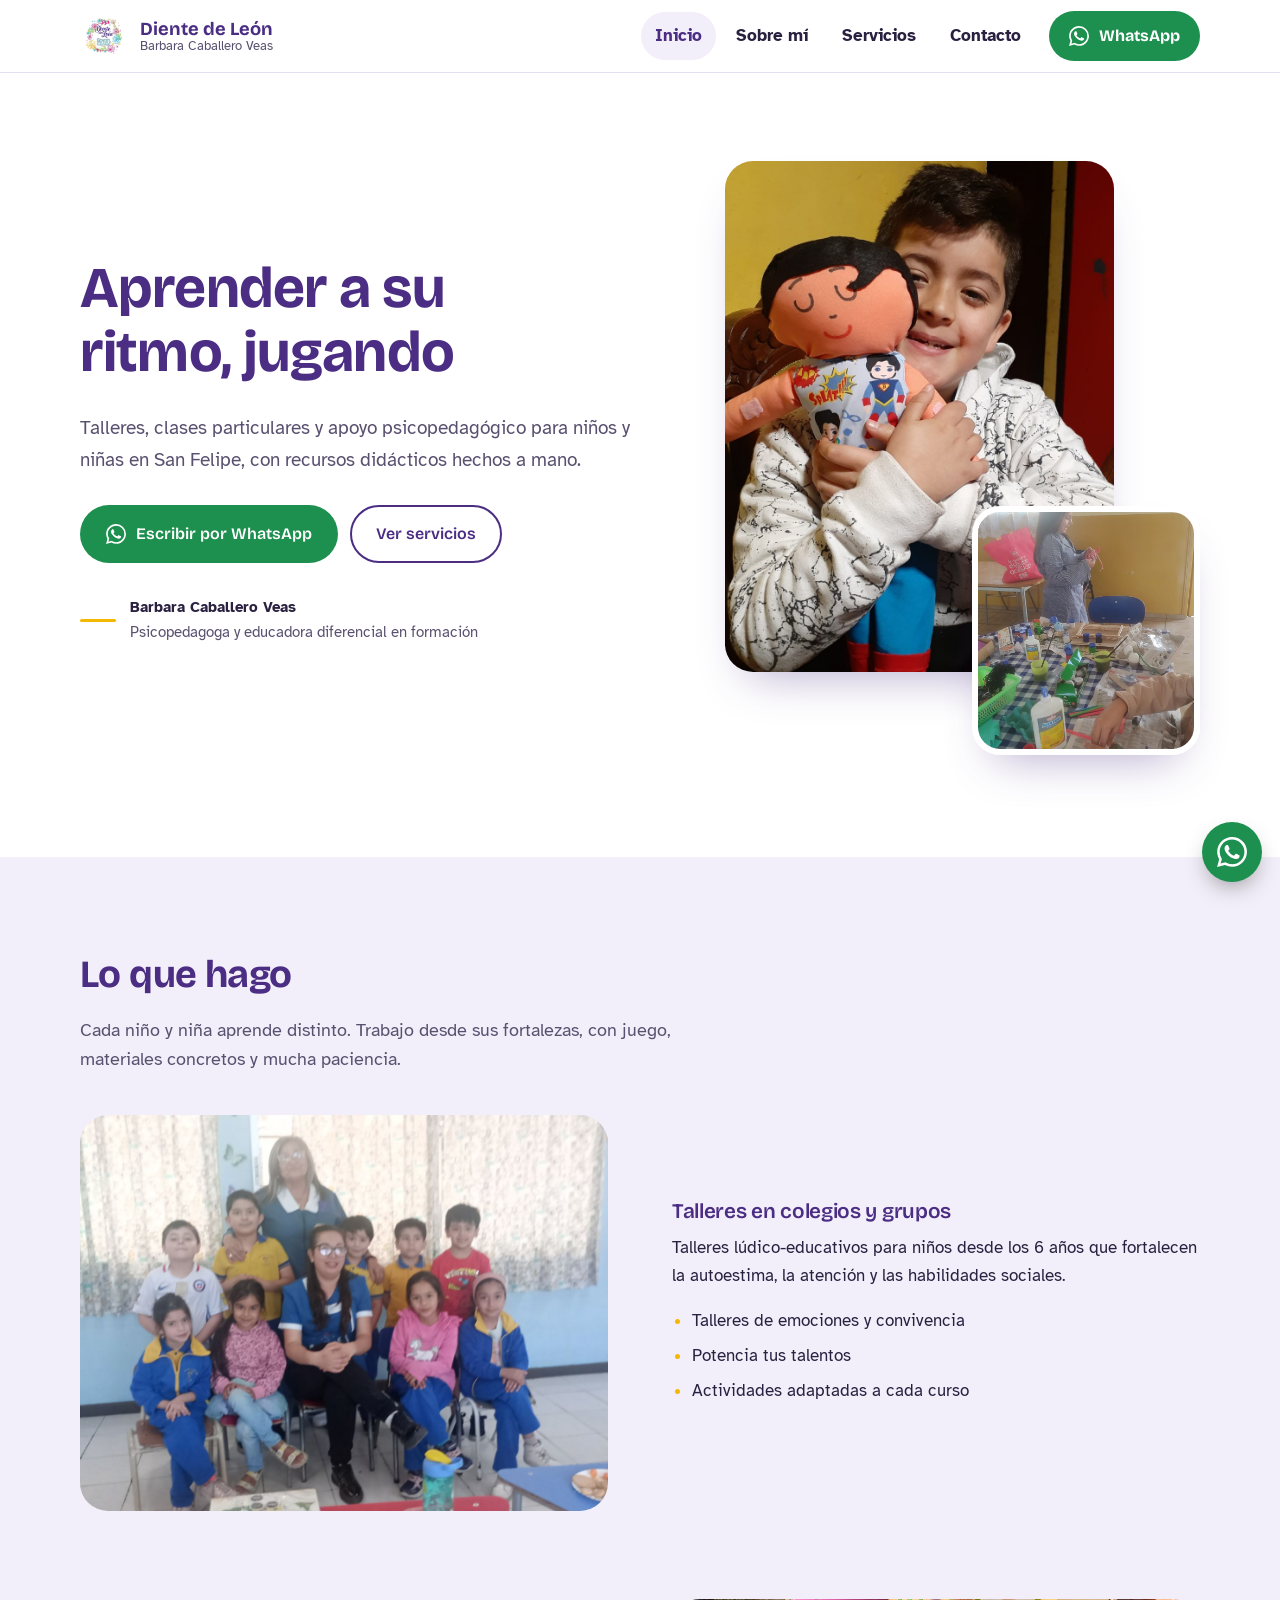
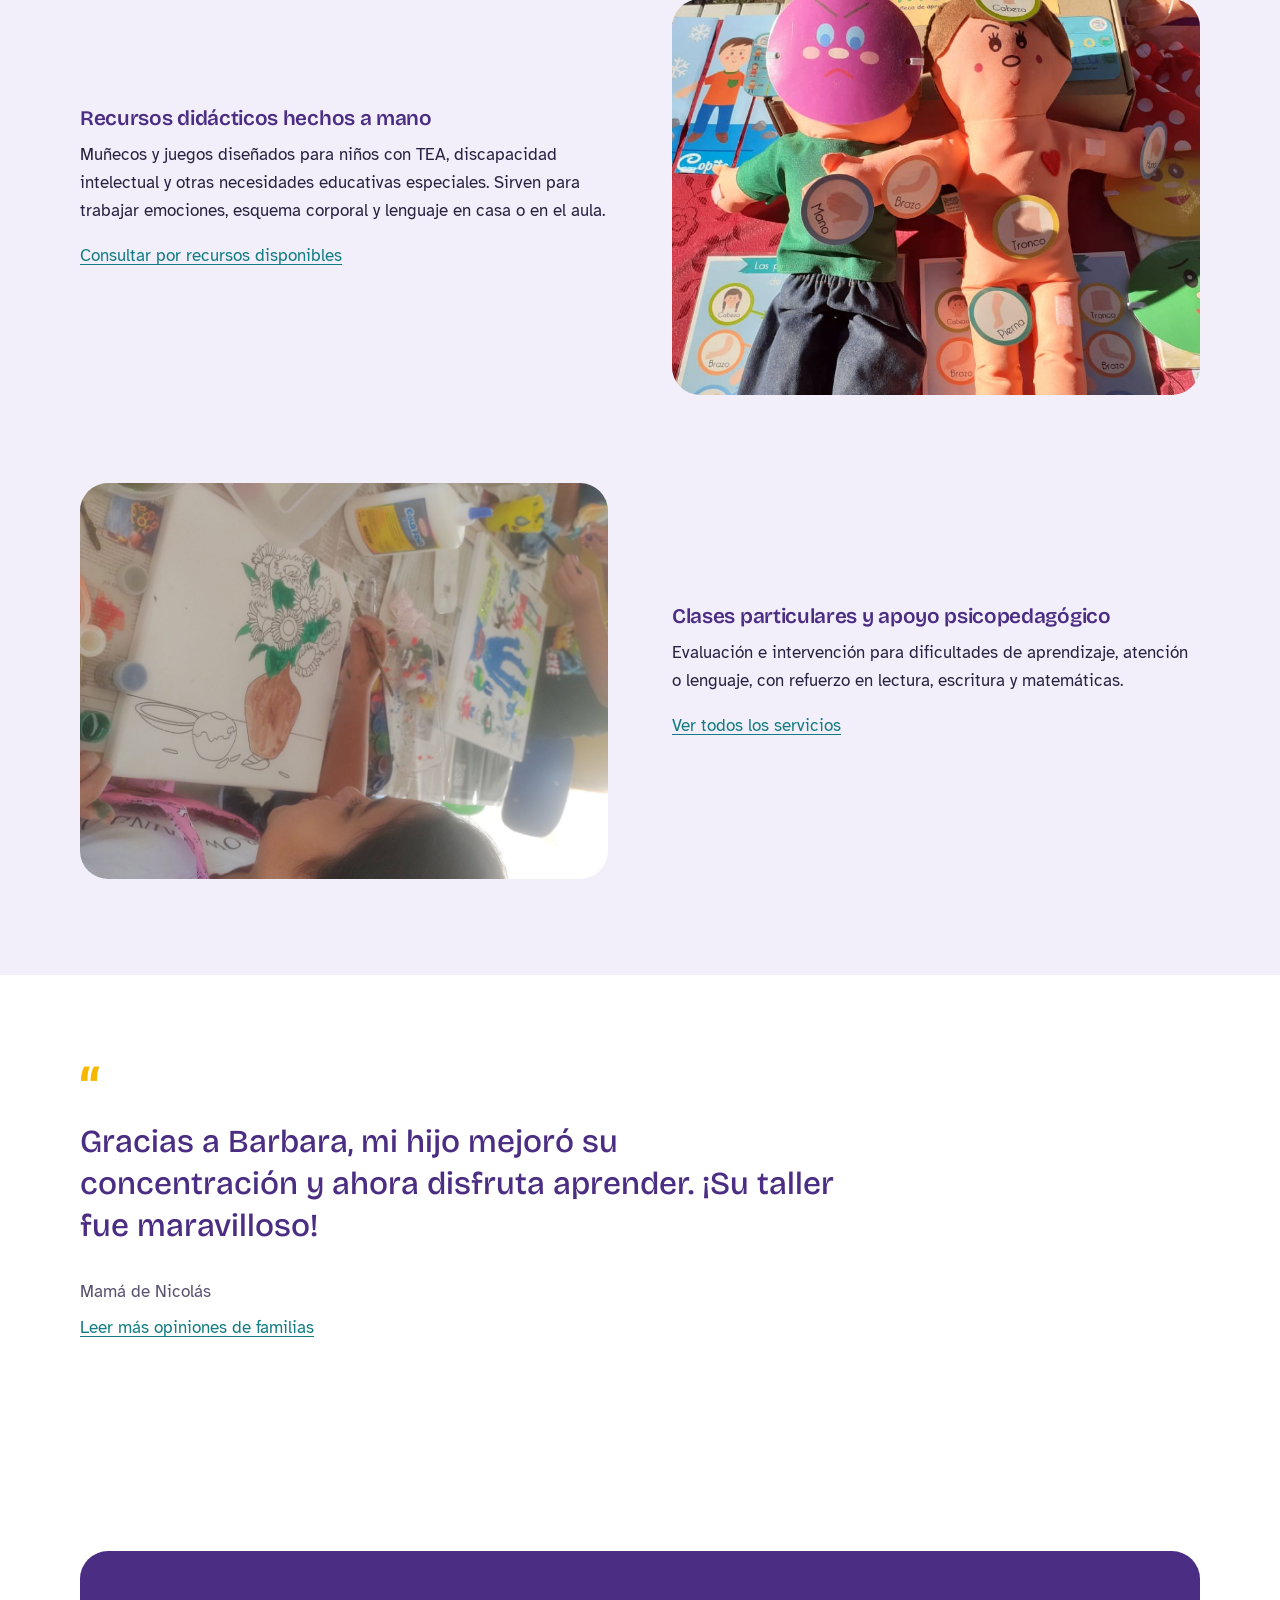
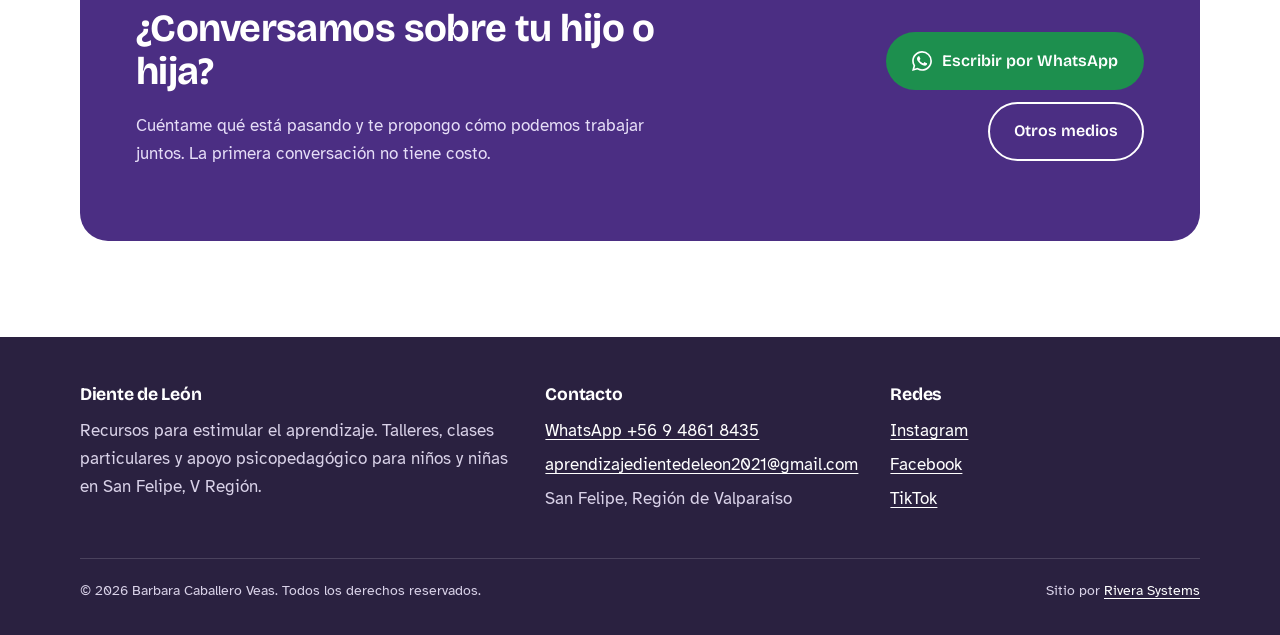
<file: index.html>
<!DOCTYPE html>
<html lang="es">

<head>
    <meta charset="UTF-8">
    <meta name="viewport" content="width=device-width, initial-scale=1.0">
    <title>Diente de León | Psicopedagogía y talleres en San Felipe</title>
    <meta name="description" content="Barbara Caballero Veas, psicopedagoga en San Felipe: talleres, clases particulares, apoyo psicopedagógico y recursos didácticos hechos a mano para niños y niñas.">
    <meta name="theme-color" content="#4b2e83">
    <meta property="og:type" content="website">
    <meta property="og:title" content="Diente de León | Psicopedagogía y talleres en San Felipe">
    <meta property="og:description" content="Barbara Caballero Veas, psicopedagoga en San Felipe: talleres, clases particulares, apoyo psicopedagógico y recursos didácticos hechos a mano para niños y niñas.">
    <meta property="og:image" content="assets/img/logo.jpeg">
    <meta property="og:locale" content="es_CL">
    <link rel="icon" type="image/jpeg" href="assets/img/logo.jpeg">
    <link rel="apple-touch-icon" href="assets/img/logo.jpeg">
    <link rel="preconnect" href="https://fonts.googleapis.com">
    <link rel="preconnect" href="https://fonts.gstatic.com" crossorigin>
    <link href="https://fonts.googleapis.com/css2?family=Atkinson+Hyperlegible:ital,wght@0,400;0,700;1,400&family=Bricolage+Grotesque:opsz,wght@12..96,500;12..96,600;12..96,700&display=swap" rel="stylesheet">
    <link rel="stylesheet" href="assets/css/site.css">
</head>

<body>
    <a class="saltar" href="#contenido">Saltar al contenido</a>

    <header class="encabezado">
        <div class="contenedor">
            <a class="marca" href="index.html">
                <img src="assets/img/logo.jpeg" alt="" width="48" height="48">
                <span>Diente de León<small>Barbara Caballero Veas</small></span>
            </a>
            <button class="boton-menu" type="button" aria-expanded="false" aria-controls="menu" aria-label="Abrir menú"><svg viewBox="0 0 24 24" fill="none" stroke="currentColor" stroke-width="2.2" stroke-linecap="round" aria-hidden="true"><path d="M3 6h18M3 12h18M3 18h18"/></svg></button>
            <nav class="menu" id="menu" aria-label="Principal">
                <ul>
                    <li><a href="index.html" aria-current="page">Inicio</a></li>
                    <li><a href="nosotros.html">Sobre mí</a></li>
                    <li><a href="servicios.html">Servicios</a></li>
                    <li><a href="contacto.html">Contacto</a></li>
                    <li><a class="boton boton-whatsapp" href="https://wa.me/56948618435?text=Hola%20Barbara%2C%20quisiera%20informaci%C3%B3n%20sobre%20tus%20talleres%20y%20servicios" target="_blank" rel="noopener"><svg viewBox="0 0 24 24" fill="currentColor" aria-hidden="true"><path d="M17.472 14.382c-.297-.149-1.758-.867-2.03-.967-.273-.099-.471-.148-.67.15-.197.297-.767.966-.94 1.164-.173.199-.347.223-.644.075-.297-.15-1.255-.463-2.39-1.475-.883-.788-1.48-1.761-1.653-2.059-.173-.297-.018-.458.13-.606.134-.133.298-.347.446-.52.149-.174.198-.298.298-.497.099-.198.05-.371-.025-.52-.075-.149-.669-1.612-.916-2.207-.242-.579-.487-.5-.669-.51-.173-.008-.371-.01-.57-.01-.198 0-.52.074-.792.372-.272.297-1.04 1.016-1.04 2.479 0 1.462 1.065 2.875 1.213 3.074.149.198 2.096 3.2 5.077 4.487.709.306 1.262.489 1.694.625.712.227 1.36.195 1.871.118.571-.085 1.758-.719 2.006-1.413.248-.694.248-1.289.173-1.413-.074-.124-.272-.198-.57-.347m-5.421 7.403h-.004a9.87 9.87 0 01-5.031-1.378l-.361-.214-3.741.982.998-3.648-.235-.374a9.86 9.86 0 01-1.51-5.26c.001-5.45 4.436-9.884 9.888-9.884 2.64 0 5.122 1.03 6.988 2.898a9.825 9.825 0 012.893 6.994c-.003 5.45-4.437 9.884-9.885 9.884m8.413-18.297A11.815 11.815 0 0012.05 0C5.495 0 .16 5.335.157 11.892c0 2.096.547 4.142 1.588 5.945L.057 24l6.305-1.654a11.882 11.882 0 005.683 1.448h.005c6.554 0 11.89-5.335 11.893-11.893a11.821 11.821 0 00-3.48-8.413z"/></svg>WhatsApp</a></li>
                </ul>
            </nav>
        </div>
    </header>

    <main id="contenido">

        <section class="portada">
            <div class="semillas" aria-hidden="true"><svg class="semilla" viewBox="0 0 34 46"><g fill="none" stroke="currentColor" stroke-width="1.3" stroke-linecap="round"><path d="M17 43V14"/><path d="M17 14 3 5M17 14 8 2M17 14 13 0M17 14l4-14M17 14l9-12M17 14l14-9M17 14 1 11M17 14l16-3"/></g><ellipse cx="17" cy="43" rx="1.6" ry="2.6" fill="currentColor"/></svg><svg class="semilla" viewBox="0 0 34 46"><g fill="none" stroke="currentColor" stroke-width="1.3" stroke-linecap="round"><path d="M17 43V14"/><path d="M17 14 3 5M17 14 8 2M17 14 13 0M17 14l4-14M17 14l9-12M17 14l14-9M17 14 1 11M17 14l16-3"/></g><ellipse cx="17" cy="43" rx="1.6" ry="2.6" fill="currentColor"/></svg><svg class="semilla" viewBox="0 0 34 46"><g fill="none" stroke="currentColor" stroke-width="1.3" stroke-linecap="round"><path d="M17 43V14"/><path d="M17 14 3 5M17 14 8 2M17 14 13 0M17 14l4-14M17 14l9-12M17 14l14-9M17 14 1 11M17 14l16-3"/></g><ellipse cx="17" cy="43" rx="1.6" ry="2.6" fill="currentColor"/></svg><svg class="semilla" viewBox="0 0 34 46"><g fill="none" stroke="currentColor" stroke-width="1.3" stroke-linecap="round"><path d="M17 43V14"/><path d="M17 14 3 5M17 14 8 2M17 14 13 0M17 14l4-14M17 14l9-12M17 14l14-9M17 14 1 11M17 14l16-3"/></g><ellipse cx="17" cy="43" rx="1.6" ry="2.6" fill="currentColor"/></svg><svg class="semilla" viewBox="0 0 34 46"><g fill="none" stroke="currentColor" stroke-width="1.3" stroke-linecap="round"><path d="M17 43V14"/><path d="M17 14 3 5M17 14 8 2M17 14 13 0M17 14l4-14M17 14l9-12M17 14l14-9M17 14 1 11M17 14l16-3"/></g><ellipse cx="17" cy="43" rx="1.6" ry="2.6" fill="currentColor"/></svg></div>
            <div class="contenedor">
                <div>
                    <h1>Aprender a su ritmo, jugando</h1>
                    <p class="bajada">Talleres, clases particulares y apoyo psicopedagógico para niños y niñas en San Felipe, con recursos didácticos hechos a mano.</p>
                    <div class="acciones">
                        <a class="boton boton-whatsapp" href="https://wa.me/56948618435?text=Hola%20Barbara%2C%20quisiera%20informaci%C3%B3n%20sobre%20tus%20talleres%20y%20servicios" target="_blank" rel="noopener"><svg viewBox="0 0 24 24" fill="currentColor" aria-hidden="true"><path d="M17.472 14.382c-.297-.149-1.758-.867-2.03-.967-.273-.099-.471-.148-.67.15-.197.297-.767.966-.94 1.164-.173.199-.347.223-.644.075-.297-.15-1.255-.463-2.39-1.475-.883-.788-1.48-1.761-1.653-2.059-.173-.297-.018-.458.13-.606.134-.133.298-.347.446-.52.149-.174.198-.298.298-.497.099-.198.05-.371-.025-.52-.075-.149-.669-1.612-.916-2.207-.242-.579-.487-.5-.669-.51-.173-.008-.371-.01-.57-.01-.198 0-.52.074-.792.372-.272.297-1.04 1.016-1.04 2.479 0 1.462 1.065 2.875 1.213 3.074.149.198 2.096 3.2 5.077 4.487.709.306 1.262.489 1.694.625.712.227 1.36.195 1.871.118.571-.085 1.758-.719 2.006-1.413.248-.694.248-1.289.173-1.413-.074-.124-.272-.198-.57-.347m-5.421 7.403h-.004a9.87 9.87 0 01-5.031-1.378l-.361-.214-3.741.982.998-3.648-.235-.374a9.86 9.86 0 01-1.51-5.26c.001-5.45 4.436-9.884 9.888-9.884 2.64 0 5.122 1.03 6.988 2.898a9.825 9.825 0 012.893 6.994c-.003 5.45-4.437 9.884-9.885 9.884m8.413-18.297A11.815 11.815 0 0012.05 0C5.495 0 .16 5.335.157 11.892c0 2.096.547 4.142 1.588 5.945L.057 24l6.305-1.654a11.882 11.882 0 005.683 1.448h.005c6.554 0 11.89-5.335 11.893-11.893a11.821 11.821 0 00-3.48-8.413z"/></svg>Escribir por WhatsApp</a>
                        <a class="boton boton-borde" href="servicios.html">Ver servicios</a>
                    </div>
                    <p class="firma"><span><strong>Barbara Caballero Veas</strong>Psicopedagoga y educadora diferencial en formación</span></p>
                </div>
                <div class="portada-fotos">
                    <img class="foto-a" src="assets/img/tonito.jpeg" alt="Niño abrazando un muñeco didáctico hecho a mano" width="900" height="1600" fetchpriority="high">
                    <img class="foto-b" src="assets/img/aprendizaje-3.jpeg" alt="Niños trabajando con materiales en un taller" width="1599" height="899">
                </div>
            </div>
        </section>

        <section class="seccion seccion-tenue">
            <div class="contenedor">
                <div class="intro-seccion">
                    <h2>Lo que hago</h2>
                    <p>Cada niño y niña aprende distinto. Trabajo desde sus fortalezas, con juego, materiales concretos y mucha paciencia.</p>
                </div>
                <div class="filas">
                    <article class="fila">
                        <div class="fila-foto"><img src="assets/img/foto1.jpg" alt="Grupo de niños y niñas junto a su profesora en una sala" loading="lazy" width="1600" height="900"></div>
                        <div>
                            <h3>Talleres en colegios y grupos</h3>
                            <p>Talleres lúdico-educativos para niños desde los 6 años que fortalecen la autoestima, la atención y las habilidades sociales.</p>
                            <ul>
                                <li>Talleres de emociones y convivencia</li>
                                <li>Potencia tus talentos</li>
                                <li>Actividades adaptadas a cada curso</li>
                            </ul>
                        </div>
                    </article>
                    <article class="fila">
                        <div class="fila-foto"><img src="assets/img/copito.jpeg" alt="Muñecos didácticos con piezas para reconocer partes del cuerpo y emociones" loading="lazy" width="774" height="1032"></div>
                        <div>
                            <h3>Recursos didácticos hechos a mano</h3>
                            <p>Muñecos y juegos diseñados para niños con TEA, discapacidad intelectual y otras necesidades educativas especiales. Sirven para trabajar emociones, esquema corporal y lenguaje en casa o en el aula.</p>
                            <p><a href="contacto.html">Consultar por recursos disponibles</a></p>
                        </div>
                    </article>
                    <article class="fila">
                        <div class="fila-foto"><img src="assets/img/foto2.jpg" alt="Niña pintando una lámina durante una clase" loading="lazy" width="1200" height="1600"></div>
                        <div>
                            <h3>Clases particulares y apoyo psicopedagógico</h3>
                            <p>Evaluación e intervención para dificultades de aprendizaje, atención o lenguaje, con refuerzo en lectura, escritura y matemáticas.</p>
                            <p><a href="servicios.html">Ver todos los servicios</a></p>
                        </div>
                    </article>
                </div>
            </div>
        </section>

        <section class="seccion">
            <div class="contenedor">
                <blockquote class="testimonio">
                    <p>Gracias a Barbara, mi hijo mejoró su concentración y ahora disfruta aprender. ¡Su taller fue maravilloso!</p>
                    <footer>Mamá de Nicolás</footer>
                </blockquote>
                <p class="ver-mas"><a href="contacto.html#opiniones">Leer más opiniones de familias</a></p>
            </div>
        </section>

        <section class="seccion">
            <div class="contenedor">
                <div class="franja">
                    <div>
                        <h2>¿Conversamos sobre tu hijo o hija?</h2>
                        <p>Cuéntame qué está pasando y te propongo cómo podemos trabajar juntos. La primera conversación no tiene costo.</p>
                    </div>
                    <div class="acciones">
                        <a class="boton boton-whatsapp" href="https://wa.me/56948618435?text=Hola%20Barbara%2C%20quisiera%20informaci%C3%B3n%20sobre%20tus%20talleres%20y%20servicios" target="_blank" rel="noopener"><svg viewBox="0 0 24 24" fill="currentColor" aria-hidden="true"><path d="M17.472 14.382c-.297-.149-1.758-.867-2.03-.967-.273-.099-.471-.148-.67.15-.197.297-.767.966-.94 1.164-.173.199-.347.223-.644.075-.297-.15-1.255-.463-2.39-1.475-.883-.788-1.48-1.761-1.653-2.059-.173-.297-.018-.458.13-.606.134-.133.298-.347.446-.52.149-.174.198-.298.298-.497.099-.198.05-.371-.025-.52-.075-.149-.669-1.612-.916-2.207-.242-.579-.487-.5-.669-.51-.173-.008-.371-.01-.57-.01-.198 0-.52.074-.792.372-.272.297-1.04 1.016-1.04 2.479 0 1.462 1.065 2.875 1.213 3.074.149.198 2.096 3.2 5.077 4.487.709.306 1.262.489 1.694.625.712.227 1.36.195 1.871.118.571-.085 1.758-.719 2.006-1.413.248-.694.248-1.289.173-1.413-.074-.124-.272-.198-.57-.347m-5.421 7.403h-.004a9.87 9.87 0 01-5.031-1.378l-.361-.214-3.741.982.998-3.648-.235-.374a9.86 9.86 0 01-1.51-5.26c.001-5.45 4.436-9.884 9.888-9.884 2.64 0 5.122 1.03 6.988 2.898a9.825 9.825 0 012.893 6.994c-.003 5.45-4.437 9.884-9.885 9.884m8.413-18.297A11.815 11.815 0 0012.05 0C5.495 0 .16 5.335.157 11.892c0 2.096.547 4.142 1.588 5.945L.057 24l6.305-1.654a11.882 11.882 0 005.683 1.448h.005c6.554 0 11.89-5.335 11.893-11.893a11.821 11.821 0 00-3.48-8.413z"/></svg>Escribir por WhatsApp</a>
                        <a class="boton boton-borde" href="contacto.html">Otros medios</a>
                    </div>
                </div>
            </div>
        </section>
    </main>

    <footer class="pie">
        <div class="contenedor">
            <div class="pie-grid">
                <div>
                    <h2>Diente de León</h2>
                    <p>Recursos para estimular el aprendizaje. Talleres, clases particulares y apoyo psicopedagógico para niños y niñas en San Felipe, V Región.</p>
                </div>
                <div>
                    <h2>Contacto</h2>
                    <ul>
                        <li><a href="https://wa.me/56948618435?text=Hola%20Barbara%2C%20quisiera%20informaci%C3%B3n%20sobre%20tus%20talleres%20y%20servicios" target="_blank" rel="noopener">WhatsApp +56 9 4861 8435</a></li>
                        <li><a href="mailto:aprendizajedientedeleon2021@gmail.com">aprendizajedientedeleon2021@gmail.com</a></li>
                        <li>San Felipe, Región de Valparaíso</li>
                    </ul>
                </div>
                <div>
                    <h2>Redes</h2>
                    <ul>
                        <li><a href="https://www.instagram.com/aprendizajedientedeleon2021" target="_blank" rel="noopener">Instagram</a></li>
                        <li><a href="https://www.facebook.com/share/1B8vhnk7Z4/" target="_blank" rel="noopener">Facebook</a></li>
                        <li><a href="https://www.tiktok.com/@dientedeleon28" target="_blank" rel="noopener">TikTok</a></li>
                    </ul>
                </div>
            </div>
            <div class="pie-final">
                <p>&copy; <span data-anio>2026</span> Barbara Caballero Veas. Todos los derechos reservados.</p>
                <p>Sitio por <a href="https://github.com/Omega-kobra-Ariel-Rivera" target="_blank" rel="noopener">Rivera Systems</a></p>
            </div>
        </div>
    </footer>

    <a class="whatsapp-flotante" href="https://wa.me/56948618435?text=Hola%20Barbara%2C%20quisiera%20informaci%C3%B3n%20sobre%20tus%20talleres%20y%20servicios" target="_blank" rel="noopener" aria-label="Escribir por WhatsApp"><svg viewBox="0 0 24 24" fill="currentColor" aria-hidden="true"><path d="M17.472 14.382c-.297-.149-1.758-.867-2.03-.967-.273-.099-.471-.148-.67.15-.197.297-.767.966-.94 1.164-.173.199-.347.223-.644.075-.297-.15-1.255-.463-2.39-1.475-.883-.788-1.48-1.761-1.653-2.059-.173-.297-.018-.458.13-.606.134-.133.298-.347.446-.52.149-.174.198-.298.298-.497.099-.198.05-.371-.025-.52-.075-.149-.669-1.612-.916-2.207-.242-.579-.487-.5-.669-.51-.173-.008-.371-.01-.57-.01-.198 0-.52.074-.792.372-.272.297-1.04 1.016-1.04 2.479 0 1.462 1.065 2.875 1.213 3.074.149.198 2.096 3.2 5.077 4.487.709.306 1.262.489 1.694.625.712.227 1.36.195 1.871.118.571-.085 1.758-.719 2.006-1.413.248-.694.248-1.289.173-1.413-.074-.124-.272-.198-.57-.347m-5.421 7.403h-.004a9.87 9.87 0 01-5.031-1.378l-.361-.214-3.741.982.998-3.648-.235-.374a9.86 9.86 0 01-1.51-5.26c.001-5.45 4.436-9.884 9.888-9.884 2.64 0 5.122 1.03 6.988 2.898a9.825 9.825 0 012.893 6.994c-.003 5.45-4.437 9.884-9.885 9.884m8.413-18.297A11.815 11.815 0 0012.05 0C5.495 0 .16 5.335.157 11.892c0 2.096.547 4.142 1.588 5.945L.057 24l6.305-1.654a11.882 11.882 0 005.683 1.448h.005c6.554 0 11.89-5.335 11.893-11.893a11.821 11.821 0 00-3.48-8.413z"/></svg></a>

    <script src="assets/js/main.js"></script>
</body>

</html>
</file>
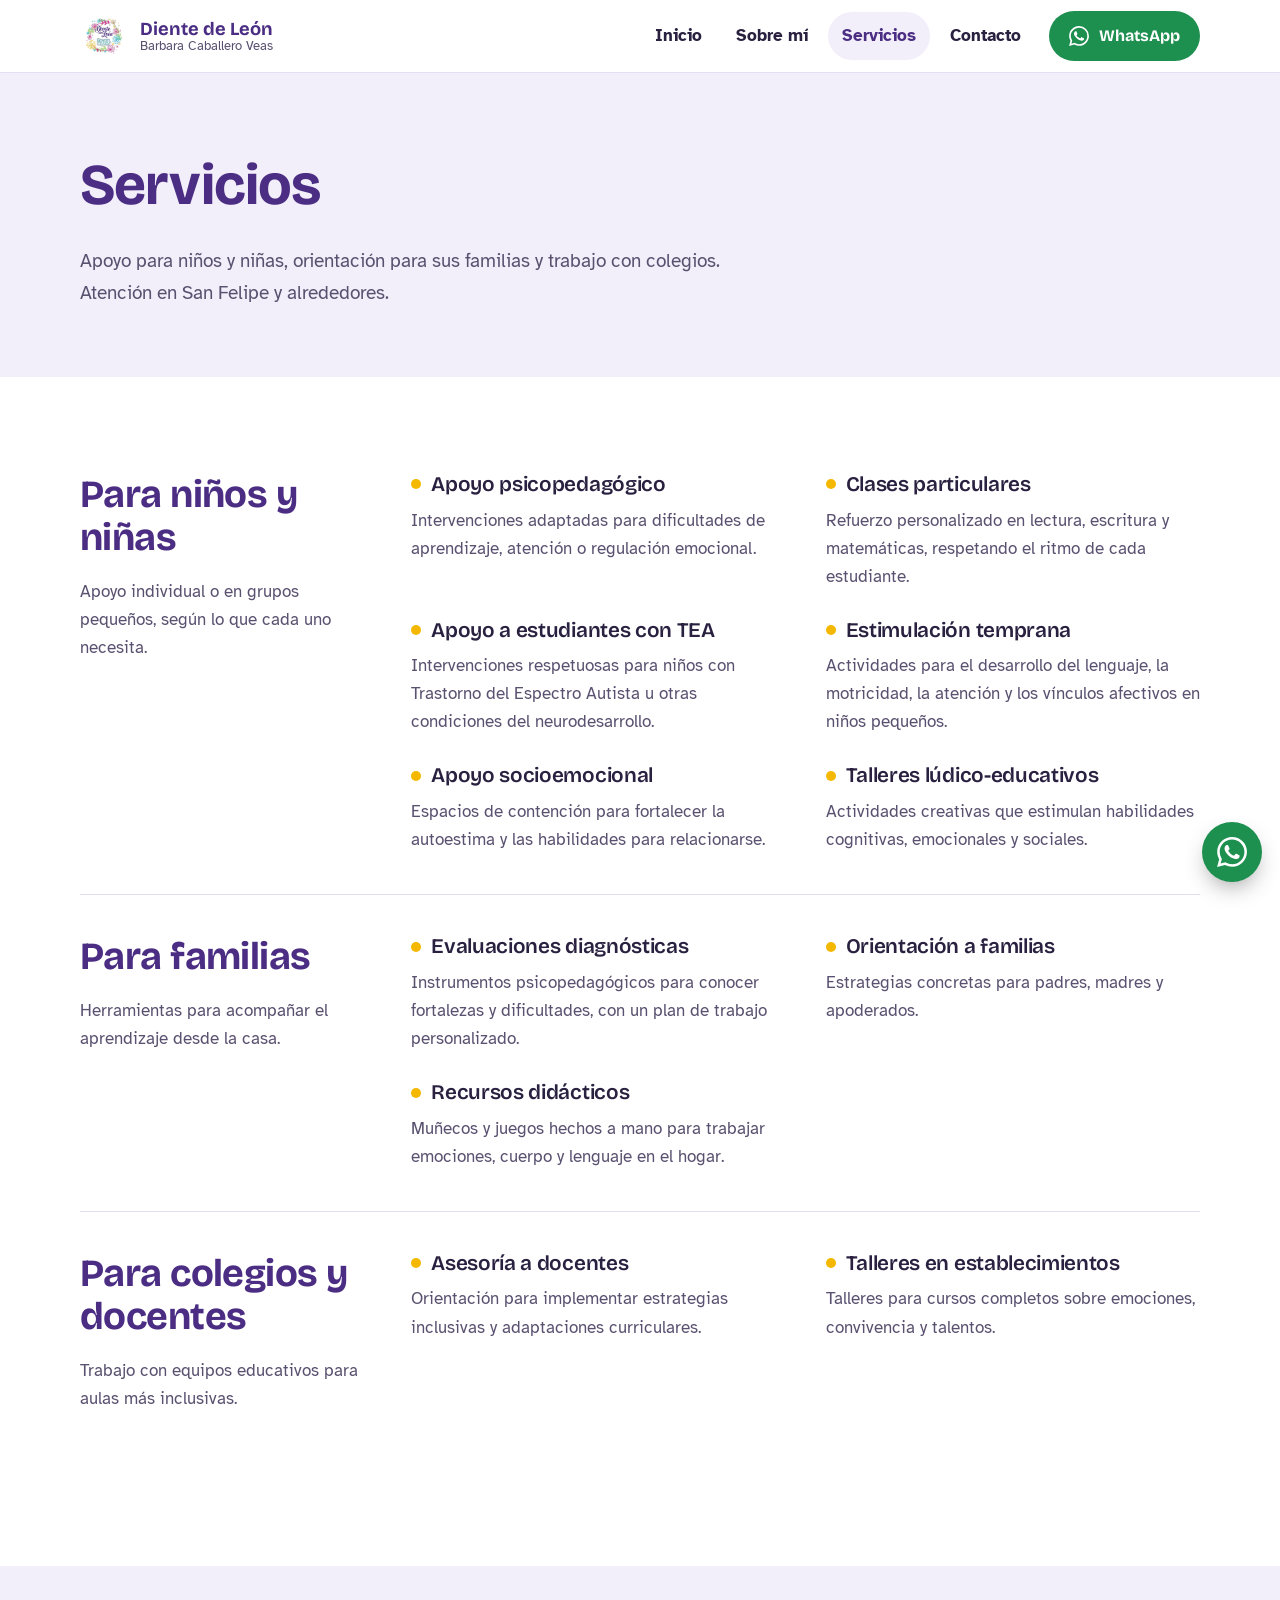
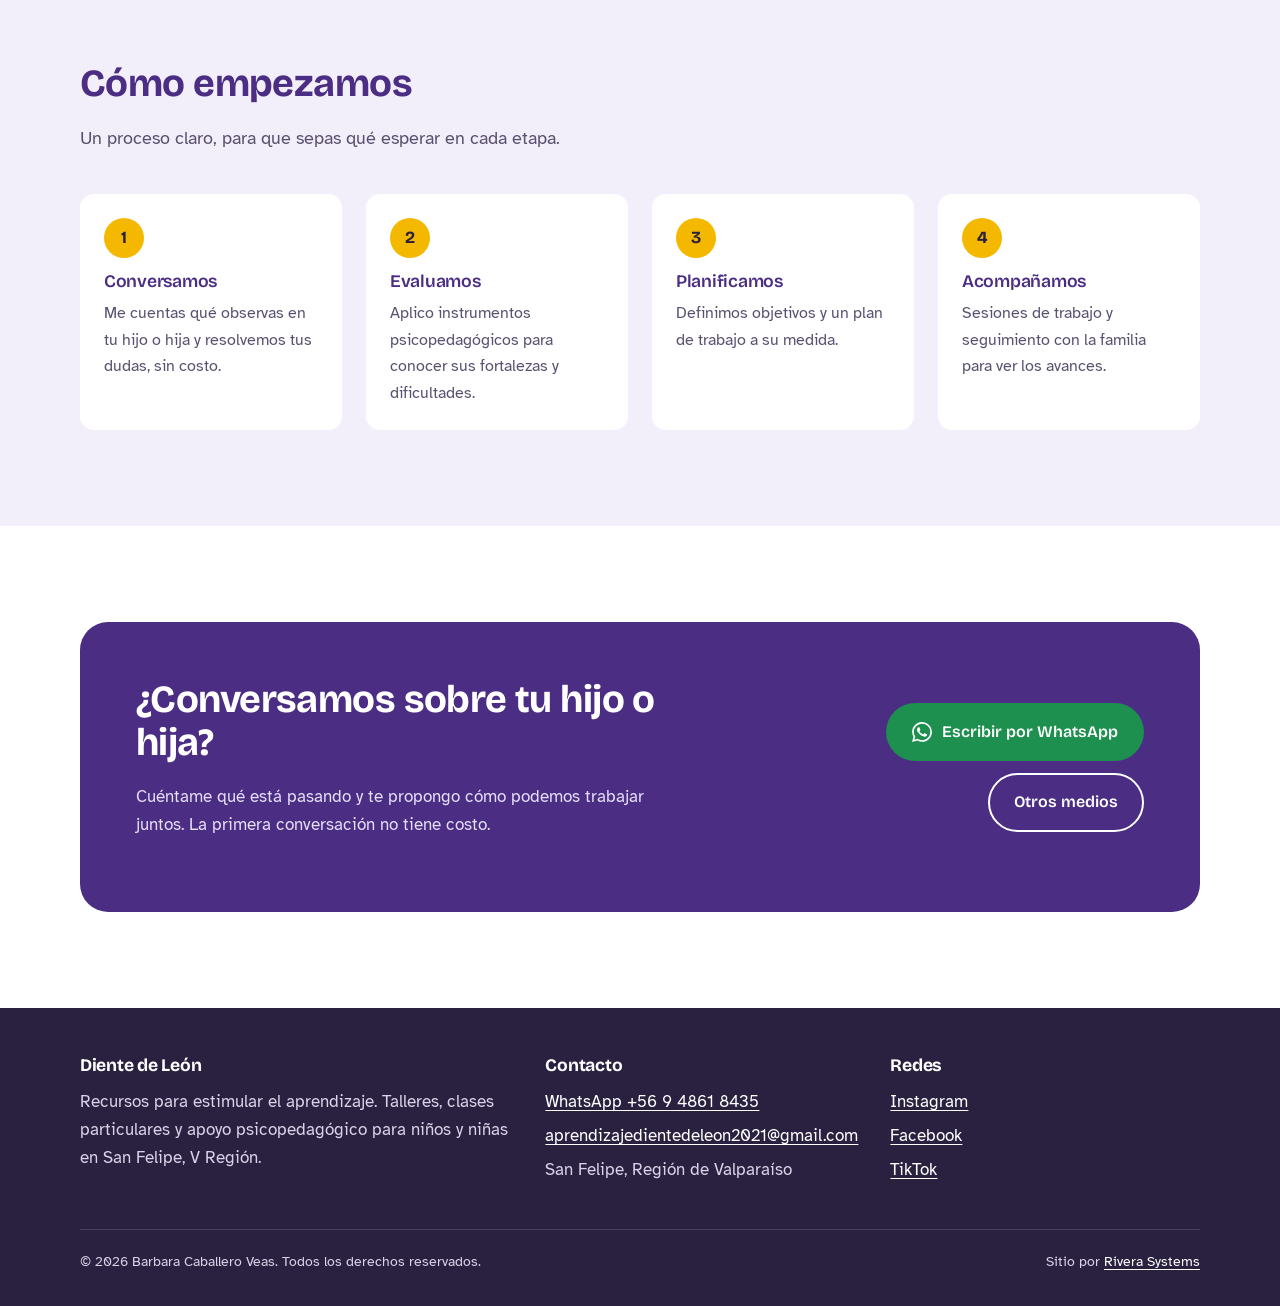
<file: servicios.html>
<!DOCTYPE html>
<html lang="es">

<head>
    <meta charset="UTF-8">
    <meta name="viewport" content="width=device-width, initial-scale=1.0">
    <title>Servicios | Diente de León</title>
    <meta name="description" content="Apoyo psicopedagógico, clases particulares, evaluaciones, estimulación temprana, talleres y asesoría a docentes en San Felipe.">
    <meta name="theme-color" content="#4b2e83">
    <meta property="og:type" content="website">
    <meta property="og:title" content="Servicios | Diente de León">
    <meta property="og:description" content="Apoyo psicopedagógico, clases particulares, evaluaciones, estimulación temprana, talleres y asesoría a docentes en San Felipe.">
    <meta property="og:image" content="assets/img/logo.jpeg">
    <meta property="og:locale" content="es_CL">
    <link rel="icon" type="image/jpeg" href="assets/img/logo.jpeg">
    <link rel="apple-touch-icon" href="assets/img/logo.jpeg">
    <link rel="preconnect" href="https://fonts.googleapis.com">
    <link rel="preconnect" href="https://fonts.gstatic.com" crossorigin>
    <link href="https://fonts.googleapis.com/css2?family=Atkinson+Hyperlegible:ital,wght@0,400;0,700;1,400&family=Bricolage+Grotesque:opsz,wght@12..96,500;12..96,600;12..96,700&display=swap" rel="stylesheet">
    <link rel="stylesheet" href="assets/css/site.css">
</head>

<body>
    <a class="saltar" href="#contenido">Saltar al contenido</a>

    <header class="encabezado">
        <div class="contenedor">
            <a class="marca" href="index.html">
                <img src="assets/img/logo.jpeg" alt="" width="48" height="48">
                <span>Diente de León<small>Barbara Caballero Veas</small></span>
            </a>
            <button class="boton-menu" type="button" aria-expanded="false" aria-controls="menu" aria-label="Abrir menú"><svg viewBox="0 0 24 24" fill="none" stroke="currentColor" stroke-width="2.2" stroke-linecap="round" aria-hidden="true"><path d="M3 6h18M3 12h18M3 18h18"/></svg></button>
            <nav class="menu" id="menu" aria-label="Principal">
                <ul>
                    <li><a href="index.html">Inicio</a></li>
                    <li><a href="nosotros.html">Sobre mí</a></li>
                    <li><a href="servicios.html" aria-current="page">Servicios</a></li>
                    <li><a href="contacto.html">Contacto</a></li>
                    <li><a class="boton boton-whatsapp" href="https://wa.me/56948618435?text=Hola%20Barbara%2C%20quisiera%20informaci%C3%B3n%20sobre%20tus%20talleres%20y%20servicios" target="_blank" rel="noopener"><svg viewBox="0 0 24 24" fill="currentColor" aria-hidden="true"><path d="M17.472 14.382c-.297-.149-1.758-.867-2.03-.967-.273-.099-.471-.148-.67.15-.197.297-.767.966-.94 1.164-.173.199-.347.223-.644.075-.297-.15-1.255-.463-2.39-1.475-.883-.788-1.48-1.761-1.653-2.059-.173-.297-.018-.458.13-.606.134-.133.298-.347.446-.52.149-.174.198-.298.298-.497.099-.198.05-.371-.025-.52-.075-.149-.669-1.612-.916-2.207-.242-.579-.487-.5-.669-.51-.173-.008-.371-.01-.57-.01-.198 0-.52.074-.792.372-.272.297-1.04 1.016-1.04 2.479 0 1.462 1.065 2.875 1.213 3.074.149.198 2.096 3.2 5.077 4.487.709.306 1.262.489 1.694.625.712.227 1.36.195 1.871.118.571-.085 1.758-.719 2.006-1.413.248-.694.248-1.289.173-1.413-.074-.124-.272-.198-.57-.347m-5.421 7.403h-.004a9.87 9.87 0 01-5.031-1.378l-.361-.214-3.741.982.998-3.648-.235-.374a9.86 9.86 0 01-1.51-5.26c.001-5.45 4.436-9.884 9.888-9.884 2.64 0 5.122 1.03 6.988 2.898a9.825 9.825 0 012.893 6.994c-.003 5.45-4.437 9.884-9.885 9.884m8.413-18.297A11.815 11.815 0 0012.05 0C5.495 0 .16 5.335.157 11.892c0 2.096.547 4.142 1.588 5.945L.057 24l6.305-1.654a11.882 11.882 0 005.683 1.448h.005c6.554 0 11.89-5.335 11.893-11.893a11.821 11.821 0 00-3.48-8.413z"/></svg>WhatsApp</a></li>
                </ul>
            </nav>
        </div>
    </header>

    <main id="contenido">

        <section class="cabecera">
            <div class="contenedor">
                <h1>Servicios</h1>
                <p>Apoyo para niños y niñas, orientación para sus familias y trabajo con colegios. Atención en San Felipe y alrededores.</p>
            </div>
        </section>

        <section class="seccion">
            <div class="contenedor">
                <div class="grupo">
                    <div class="grupo-titulo">
                        <h2>Para niños y niñas</h2>
                        <p>Apoyo individual o en grupos pequeños, según lo que cada uno necesita.</p>
                    </div>
                    <div class="servicios">
                        <div class="servicio">
                            <h3>Apoyo psicopedagógico</h3>
                            <p>Intervenciones adaptadas para dificultades de aprendizaje, atención o regulación emocional.</p>
                        </div>
                        <div class="servicio">
                            <h3>Clases particulares</h3>
                            <p>Refuerzo personalizado en lectura, escritura y matemáticas, respetando el ritmo de cada estudiante.</p>
                        </div>
                        <div class="servicio">
                            <h3>Apoyo a estudiantes con TEA</h3>
                            <p>Intervenciones respetuosas para niños con Trastorno del Espectro Autista u otras condiciones del neurodesarrollo.</p>
                        </div>
                        <div class="servicio">
                            <h3>Estimulación temprana</h3>
                            <p>Actividades para el desarrollo del lenguaje, la motricidad, la atención y los vínculos afectivos en niños pequeños.</p>
                        </div>
                        <div class="servicio">
                            <h3>Apoyo socioemocional</h3>
                            <p>Espacios de contención para fortalecer la autoestima y las habilidades para relacionarse.</p>
                        </div>
                        <div class="servicio">
                            <h3>Talleres lúdico-educativos</h3>
                            <p>Actividades creativas que estimulan habilidades cognitivas, emocionales y sociales.</p>
                        </div>
                    </div>
                </div>
                <div class="grupo">
                    <div class="grupo-titulo">
                        <h2>Para familias</h2>
                        <p>Herramientas para acompañar el aprendizaje desde la casa.</p>
                    </div>
                    <div class="servicios">
                        <div class="servicio">
                            <h3>Evaluaciones diagnósticas</h3>
                            <p>Instrumentos psicopedagógicos para conocer fortalezas y dificultades, con un plan de trabajo personalizado.</p>
                        </div>
                        <div class="servicio">
                            <h3>Orientación a familias</h3>
                            <p>Estrategias concretas para padres, madres y apoderados.</p>
                        </div>
                        <div class="servicio">
                            <h3>Recursos didácticos</h3>
                            <p>Muñecos y juegos hechos a mano para trabajar emociones, cuerpo y lenguaje en el hogar.</p>
                        </div>
                    </div>
                </div>
                <div class="grupo">
                    <div class="grupo-titulo">
                        <h2>Para colegios y docentes</h2>
                        <p>Trabajo con equipos educativos para aulas más inclusivas.</p>
                    </div>
                    <div class="servicios">
                        <div class="servicio">
                            <h3>Asesoría a docentes</h3>
                            <p>Orientación para implementar estrategias inclusivas y adaptaciones curriculares.</p>
                        </div>
                        <div class="servicio">
                            <h3>Talleres en establecimientos</h3>
                            <p>Talleres para cursos completos sobre emociones, convivencia y talentos.</p>
                        </div>
                    </div>
                </div>
            </div>
        </section>

        <section class="seccion seccion-tenue">
            <div class="contenedor">
                <div class="intro-seccion">
                    <h2>Cómo empezamos</h2>
                    <p>Un proceso claro, para que sepas qué esperar en cada etapa.</p>
                </div>
                <ol class="pasos">
                    <li>
                        <h3>Conversamos</h3>
                        <p>Me cuentas qué observas en tu hijo o hija y resolvemos tus dudas, sin costo.</p>
                    </li>
                    <li>
                        <h3>Evaluamos</h3>
                        <p>Aplico instrumentos psicopedagógicos para conocer sus fortalezas y dificultades.</p>
                    </li>
                    <li>
                        <h3>Planificamos</h3>
                        <p>Definimos objetivos y un plan de trabajo a su medida.</p>
                    </li>
                    <li>
                        <h3>Acompañamos</h3>
                        <p>Sesiones de trabajo y seguimiento con la familia para ver los avances.</p>
                    </li>
                </ol>
            </div>
        </section>

        <section class="seccion">
            <div class="contenedor">
                <div class="franja">
                    <div>
                        <h2>¿Conversamos sobre tu hijo o hija?</h2>
                        <p>Cuéntame qué está pasando y te propongo cómo podemos trabajar juntos. La primera conversación no tiene costo.</p>
                    </div>
                    <div class="acciones">
                        <a class="boton boton-whatsapp" href="https://wa.me/56948618435?text=Hola%20Barbara%2C%20quisiera%20informaci%C3%B3n%20sobre%20tus%20talleres%20y%20servicios" target="_blank" rel="noopener"><svg viewBox="0 0 24 24" fill="currentColor" aria-hidden="true"><path d="M17.472 14.382c-.297-.149-1.758-.867-2.03-.967-.273-.099-.471-.148-.67.15-.197.297-.767.966-.94 1.164-.173.199-.347.223-.644.075-.297-.15-1.255-.463-2.39-1.475-.883-.788-1.48-1.761-1.653-2.059-.173-.297-.018-.458.13-.606.134-.133.298-.347.446-.52.149-.174.198-.298.298-.497.099-.198.05-.371-.025-.52-.075-.149-.669-1.612-.916-2.207-.242-.579-.487-.5-.669-.51-.173-.008-.371-.01-.57-.01-.198 0-.52.074-.792.372-.272.297-1.04 1.016-1.04 2.479 0 1.462 1.065 2.875 1.213 3.074.149.198 2.096 3.2 5.077 4.487.709.306 1.262.489 1.694.625.712.227 1.36.195 1.871.118.571-.085 1.758-.719 2.006-1.413.248-.694.248-1.289.173-1.413-.074-.124-.272-.198-.57-.347m-5.421 7.403h-.004a9.87 9.87 0 01-5.031-1.378l-.361-.214-3.741.982.998-3.648-.235-.374a9.86 9.86 0 01-1.51-5.26c.001-5.45 4.436-9.884 9.888-9.884 2.64 0 5.122 1.03 6.988 2.898a9.825 9.825 0 012.893 6.994c-.003 5.45-4.437 9.884-9.885 9.884m8.413-18.297A11.815 11.815 0 0012.05 0C5.495 0 .16 5.335.157 11.892c0 2.096.547 4.142 1.588 5.945L.057 24l6.305-1.654a11.882 11.882 0 005.683 1.448h.005c6.554 0 11.89-5.335 11.893-11.893a11.821 11.821 0 00-3.48-8.413z"/></svg>Escribir por WhatsApp</a>
                        <a class="boton boton-borde" href="contacto.html">Otros medios</a>
                    </div>
                </div>
            </div>
        </section>
    </main>

    <footer class="pie">
        <div class="contenedor">
            <div class="pie-grid">
                <div>
                    <h2>Diente de León</h2>
                    <p>Recursos para estimular el aprendizaje. Talleres, clases particulares y apoyo psicopedagógico para niños y niñas en San Felipe, V Región.</p>
                </div>
                <div>
                    <h2>Contacto</h2>
                    <ul>
                        <li><a href="https://wa.me/56948618435?text=Hola%20Barbara%2C%20quisiera%20informaci%C3%B3n%20sobre%20tus%20talleres%20y%20servicios" target="_blank" rel="noopener">WhatsApp +56 9 4861 8435</a></li>
                        <li><a href="mailto:aprendizajedientedeleon2021@gmail.com">aprendizajedientedeleon2021@gmail.com</a></li>
                        <li>San Felipe, Región de Valparaíso</li>
                    </ul>
                </div>
                <div>
                    <h2>Redes</h2>
                    <ul>
                        <li><a href="https://www.instagram.com/aprendizajedientedeleon2021" target="_blank" rel="noopener">Instagram</a></li>
                        <li><a href="https://www.facebook.com/share/1B8vhnk7Z4/" target="_blank" rel="noopener">Facebook</a></li>
                        <li><a href="https://www.tiktok.com/@dientedeleon28" target="_blank" rel="noopener">TikTok</a></li>
                    </ul>
                </div>
            </div>
            <div class="pie-final">
                <p>&copy; <span data-anio>2026</span> Barbara Caballero Veas. Todos los derechos reservados.</p>
                <p>Sitio por <a href="https://github.com/Omega-kobra-Ariel-Rivera" target="_blank" rel="noopener">Rivera Systems</a></p>
            </div>
        </div>
    </footer>

    <a class="whatsapp-flotante" href="https://wa.me/56948618435?text=Hola%20Barbara%2C%20quisiera%20informaci%C3%B3n%20sobre%20tus%20talleres%20y%20servicios" target="_blank" rel="noopener" aria-label="Escribir por WhatsApp"><svg viewBox="0 0 24 24" fill="currentColor" aria-hidden="true"><path d="M17.472 14.382c-.297-.149-1.758-.867-2.03-.967-.273-.099-.471-.148-.67.15-.197.297-.767.966-.94 1.164-.173.199-.347.223-.644.075-.297-.15-1.255-.463-2.39-1.475-.883-.788-1.48-1.761-1.653-2.059-.173-.297-.018-.458.13-.606.134-.133.298-.347.446-.52.149-.174.198-.298.298-.497.099-.198.05-.371-.025-.52-.075-.149-.669-1.612-.916-2.207-.242-.579-.487-.5-.669-.51-.173-.008-.371-.01-.57-.01-.198 0-.52.074-.792.372-.272.297-1.04 1.016-1.04 2.479 0 1.462 1.065 2.875 1.213 3.074.149.198 2.096 3.2 5.077 4.487.709.306 1.262.489 1.694.625.712.227 1.36.195 1.871.118.571-.085 1.758-.719 2.006-1.413.248-.694.248-1.289.173-1.413-.074-.124-.272-.198-.57-.347m-5.421 7.403h-.004a9.87 9.87 0 01-5.031-1.378l-.361-.214-3.741.982.998-3.648-.235-.374a9.86 9.86 0 01-1.51-5.26c.001-5.45 4.436-9.884 9.888-9.884 2.64 0 5.122 1.03 6.988 2.898a9.825 9.825 0 012.893 6.994c-.003 5.45-4.437 9.884-9.885 9.884m8.413-18.297A11.815 11.815 0 0012.05 0C5.495 0 .16 5.335.157 11.892c0 2.096.547 4.142 1.588 5.945L.057 24l6.305-1.654a11.882 11.882 0 005.683 1.448h.005c6.554 0 11.89-5.335 11.893-11.893a11.821 11.821 0 00-3.48-8.413z"/></svg></a>

    <script src="assets/js/main.js"></script>
</body>

</html>
</file>
<file: assets/css/site.css>
/* =========================================================
   Diente de León — Recursos para estimular el aprendizaje
   Estilos compartidos por todas las páginas
   ========================================================= */

:root {
    /* Colores tomados del logo */
    --tinta: #2a2140;        /* texto principal */
    --tinta-suave: #5a5170;  /* texto secundario */
    --morado: #4b2e83;       /* marca, títulos */
    --morado-claro: #f3effa; /* fondos de sección */
    --turquesa: #127c82;     /* enlaces y acciones secundarias */
    --amarillo: #f5b800;     /* diente de león, acento */
    --rosado: #d63f72;       /* detalles */
    --papel: #ffffff;
    --linea: #e4def0;
    --whatsapp: #1d8f4e;

    --fuente-titulo: "Bricolage Grotesque", system-ui, sans-serif;
    --fuente-texto: "Atkinson Hyperlegible", system-ui, sans-serif;

    --ancho: 1120px;
    --radio-grande: 28px;
    --radio: 14px;
}

*,
*::before,
*::after {
    box-sizing: border-box;
}

html {
    scroll-behavior: smooth;
}

body {
    margin: 0;
    font-family: var(--fuente-texto);
    font-size: 1.0625rem;
    line-height: 1.65;
    color: var(--tinta);
    background: var(--papel);
    -webkit-font-smoothing: antialiased;
}

img {
    max-width: 100%;
    height: auto;
    display: block;
}

a {
    color: var(--turquesa);
    text-underline-offset: 3px;
}

a:hover {
    color: var(--morado);
}

:focus-visible {
    outline: 3px solid var(--amarillo);
    outline-offset: 3px;
    border-radius: 4px;
}

h1,
h2,
h3 {
    font-family: var(--fuente-titulo);
    color: var(--morado);
    line-height: 1.12;
    margin: 0 0 0.5em;
    letter-spacing: -0.015em;
}

h1 {
    font-size: clamp(2.2rem, 5.2vw, 3.6rem);
    font-weight: 700;
}

h2 {
    font-size: clamp(1.7rem, 3.4vw, 2.4rem);
    font-weight: 700;
}

h3 {
    font-size: 1.3rem;
    font-weight: 600;
}

p {
    margin: 0 0 1em;
    max-width: 66ch;
}

.contenedor {
    width: min(var(--ancho), 100% - 32px);
    margin-inline: auto;
}

[hidden] {
    display: none !important;
}

.saltar {
    position: absolute;
    left: -9999px;
}

.saltar:focus {
    left: 16px;
    top: 16px;
    z-index: 100;
    background: var(--papel);
    padding: 8px 14px;
}

/* ---------- Botones ---------- */
.boton {
    display: inline-flex;
    align-items: center;
    gap: 10px;
    padding: 14px 24px;
    border-radius: 999px;
    font-family: var(--fuente-titulo);
    font-weight: 600;
    font-size: 1rem;
    text-decoration: none;
    border: 2px solid transparent;
    cursor: pointer;
    transition: background-color 0.2s, color 0.2s, border-color 0.2s;
}

.boton svg {
    width: 20px;
    height: 20px;
    flex: none;
}

.boton-whatsapp {
    background: var(--whatsapp);
    color: #fff;
}

.boton-whatsapp:hover {
    background: #16753f;
    color: #fff;
}

.boton-principal {
    background: var(--morado);
    color: #fff;
}

.boton-principal:hover {
    background: #3a2167;
    color: #fff;
}

.boton-borde {
    border-color: var(--morado);
    color: var(--morado);
    background: transparent;
}

.boton-borde:hover {
    background: var(--morado);
    color: #fff;
}

.boton:disabled {
    opacity: 0.6;
    cursor: wait;
}

/* ---------- Encabezado y menú ---------- */
.encabezado {
    position: sticky;
    top: 0;
    z-index: 50;
    background: rgba(255, 255, 255, 0.94);
    backdrop-filter: blur(8px);
    border-bottom: 1px solid var(--linea);
}

.encabezado .contenedor {
    display: flex;
    align-items: center;
    justify-content: space-between;
    gap: 16px;
    min-height: 72px;
}

.marca {
    display: flex;
    align-items: center;
    gap: 12px;
    text-decoration: none;
    color: var(--morado);
}

.marca img {
    width: 48px;
    height: 48px;
    border-radius: 50%;
}

.marca span {
    font-family: var(--fuente-titulo);
    font-weight: 700;
    font-size: 1.15rem;
    line-height: 1.1;
}

.marca small {
    display: block;
    font-family: var(--fuente-texto);
    font-weight: 400;
    font-size: 0.8rem;
    color: var(--tinta-suave);
}

.menu ul {
    list-style: none;
    margin: 0;
    padding: 0;
    display: flex;
    align-items: center;
    gap: 6px;
}

.menu a {
    display: block;
    padding: 10px 14px;
    border-radius: 999px;
    color: var(--tinta);
    text-decoration: none;
    font-weight: 700;
}

.menu a:hover {
    background: var(--morado-claro);
    color: var(--morado);
}

.menu a[aria-current="page"] {
    color: var(--morado);
    background: var(--morado-claro);
}

.menu a.boton {
    display: inline-flex;
    color: #fff;
    padding: 10px 18px;
    margin-left: 8px;
}

.menu .boton:hover {
    background: #16753f;
    color: #fff;
}

.boton-menu {
    display: none;
    background: none;
    border: 0;
    padding: 10px;
    cursor: pointer;
    color: var(--morado);
}

.boton-menu svg {
    width: 28px;
    height: 28px;
}

@media (max-width: 880px) {
    .boton-menu {
        display: block;
    }
    .menu {
        position: absolute;
        top: 100%;
        left: 0;
        right: 0;
        background: var(--papel);
        border-bottom: 1px solid var(--linea);
        box-shadow: 0 16px 24px -16px rgba(42, 33, 64, 0.25);
        display: none;
    }
    .menu.abierto {
        display: block;
    }
    .menu ul {
        flex-direction: column;
        align-items: stretch;
        padding: 12px 16px 20px;
    }
    .menu a {
        padding: 14px 16px;
    }
    .menu a.boton {
        display: flex;
        margin: 8px 0 0;
        justify-content: center;
    }
}

/* ---------- Secciones ---------- */
.seccion {
    padding-block: clamp(56px, 8vw, 96px);
}

.seccion-tenue {
    background: var(--morado-claro);
}

.intro-seccion {
    max-width: 640px;
    margin-bottom: 40px;
}

.intro-seccion p {
    color: var(--tinta-suave);
    font-size: 1.125rem;
}

/* ---------- Portada (inicio) ---------- */
.portada {
    position: relative;
    overflow: hidden;
    padding-block: clamp(48px, 7vw, 88px) clamp(56px, 8vw, 104px);
}

.portada .contenedor {
    display: grid;
    grid-template-columns: 1.1fr 0.9fr;
    gap: clamp(32px, 5vw, 72px);
    align-items: center;
}

.portada h1 {
    max-width: 14ch;
}

.portada .bajada {
    font-size: 1.2rem;
    color: var(--tinta-suave);
    max-width: 46ch;
    margin-bottom: 28px;
}

.acciones {
    display: flex;
    flex-wrap: wrap;
    gap: 12px;
}

.firma {
    margin-top: 32px;
    display: flex;
    align-items: center;
    gap: 14px;
    color: var(--tinta-suave);
    font-size: 0.95rem;
}

.firma strong {
    color: var(--tinta);
    display: block;
}

.firma::before {
    content: "";
    width: 36px;
    height: 3px;
    border-radius: 3px;
    background: var(--amarillo);
}

.portada-fotos {
    position: relative;
    aspect-ratio: 4 / 5;
}

.portada-fotos img {
    position: absolute;
    object-fit: cover;
    border-radius: var(--radio-grande);
    box-shadow: 0 24px 48px -24px rgba(75, 46, 131, 0.45);
}

.portada-fotos .foto-a {
    inset: 0 18% 14% 0;
    width: 82%;
    height: 86%;
}

.portada-fotos .foto-b {
    width: 48%;
    height: 42%;
    right: 0;
    bottom: 0;
    border: 6px solid var(--papel);
}

/* Semillas de diente de león: el único movimiento automático del sitio */
.semillas {
    position: absolute;
    inset: 0;
    pointer-events: none;
    z-index: 0;
}

.portada .contenedor {
    position: relative;
    z-index: 1;
}

.semilla {
    position: absolute;
    width: 34px;
    height: 46px;
    color: var(--morado);
    opacity: 0;
    animation: volar 14s ease-in-out forwards;
}

.semilla:nth-child(1) { left: 6%;  top: 70%; animation-delay: 0.3s; }
.semilla:nth-child(2) { left: 38%; top: 82%; animation-delay: 1.2s; width: 26px; }
.semilla:nth-child(3) { left: 52%; top: 64%; animation-delay: 2.4s; width: 22px; }
.semilla:nth-child(4) { left: 18%; top: 88%; animation-delay: 3.4s; width: 28px; }
.semilla:nth-child(5) { left: 64%; top: 90%; animation-delay: 0.8s; width: 20px; }

@keyframes volar {
    0%   { opacity: 0; transform: translate(0, 0) rotate(-8deg); }
    12%  { opacity: 0.35; }
    70%  { opacity: 0.25; }
    100% { opacity: 0; transform: translate(140px, -420px) rotate(18deg); }
}

@media (prefers-reduced-motion: reduce) {
    html { scroll-behavior: auto; }
    .semilla { animation: none; opacity: 0.18; }
}

@media (max-width: 880px) {
    .portada .contenedor {
        grid-template-columns: 1fr;
    }
    .portada-fotos {
        max-width: 440px;
        width: 100%;
        margin-inline: auto;
    }
}

/* ---------- Filas de contenido (imagen + texto) ---------- */
.filas {
    display: grid;
    gap: clamp(48px, 7vw, 88px);
}

.fila {
    display: grid;
    grid-template-columns: 1fr 1fr;
    gap: clamp(28px, 5vw, 64px);
    align-items: center;
}

.fila:nth-child(even) .fila-foto {
    order: 2;
}

.fila-foto img {
    width: 100%;
    aspect-ratio: 4 / 3;
    object-fit: cover;
    border-radius: var(--radio-grande);
}

.fila ul {
    padding-left: 1.2em;
    margin: 0 0 1.2em;
}

.fila li {
    margin-bottom: 0.4em;
}

.fila li::marker {
    color: var(--amarillo);
}

@media (max-width: 760px) {
    .fila {
        grid-template-columns: 1fr;
    }
    .fila:nth-child(even) .fila-foto {
        order: 0;
    }
}

/* ---------- Cita / testimonio ---------- */
.testimonio {
    max-width: 760px;
    margin: 0;
}

.testimonio p {
    font-family: var(--fuente-titulo);
    font-size: clamp(1.4rem, 3vw, 2rem);
    line-height: 1.3;
    color: var(--morado);
    font-weight: 500;
    max-width: none;
}

.testimonio p::before {
    content: "“";
    display: block;
    font-size: 4rem;
    line-height: 0.6;
    color: var(--amarillo);
    margin-bottom: 12px;
}

.testimonio footer {
    color: var(--tinta-suave);
}

/* ---------- Franja de contacto ---------- */
.franja {
    background: var(--morado);
    color: #fff;
    border-radius: var(--radio-grande);
    padding: clamp(32px, 5vw, 56px);
    display: grid;
    grid-template-columns: 1.3fr 1fr;
    gap: 32px;
    align-items: center;
}

.franja h2 {
    color: #fff;
}

.franja p {
    color: #e6def7;
}

.franja .acciones {
    justify-content: flex-end;
}

.franja .boton-borde {
    border-color: #fff;
    color: #fff;
}

.franja .boton-borde:hover {
    background: #fff;
    color: var(--morado);
}

@media (max-width: 760px) {
    .franja {
        grid-template-columns: 1fr;
    }
    .franja .acciones {
        justify-content: flex-start;
    }
}

/* ---------- Cabecera de páginas internas ---------- */
.cabecera {
    padding-block: clamp(48px, 7vw, 80px) clamp(32px, 5vw, 48px);
    background: var(--morado-claro);
}

.cabecera p {
    font-size: 1.2rem;
    color: var(--tinta-suave);
    max-width: 56ch;
}

/* ---------- Sobre mí ---------- */
.perfil {
    display: grid;
    grid-template-columns: 0.8fr 1.2fr;
    gap: clamp(32px, 5vw, 72px);
    align-items: start;
}

.perfil-foto img {
    width: 100%;
    aspect-ratio: 4 / 5;
    object-fit: cover;
    border-radius: var(--radio-grande);
}

.datos {
    list-style: none;
    padding: 0;
    margin: 28px 0 0;
    display: grid;
    gap: 14px;
}

.datos li {
    padding-left: 18px;
    border-left: 3px solid var(--amarillo);
}

.datos strong {
    display: block;
    color: var(--morado);
}

@media (max-width: 760px) {
    .perfil {
        grid-template-columns: 1fr;
    }
    .perfil-foto {
        max-width: 420px;
    }
}

/* ---------- Galería con visor ---------- */
.galeria {
    display: grid;
    grid-template-columns: repeat(auto-fill, minmax(min(220px, 42vw), 1fr));
    gap: 14px;
}

.galeria button {
    padding: 0;
    border: 0;
    background: none;
    cursor: zoom-in;
    border-radius: var(--radio);
    overflow: hidden;
}

.galeria img {
    width: 100%;
    aspect-ratio: 1;
    object-fit: cover;
    transition: transform 0.3s;
}

.galeria button:hover img {
    transform: scale(1.04);
}

.visor {
    border: 0;
    padding: 0;
    background: transparent;
    max-width: 92vw;
    max-height: 90vh;
}

.visor::backdrop {
    background: rgba(28, 20, 44, 0.88);
}

.visor img {
    max-width: 92vw;
    max-height: 82vh;
    border-radius: var(--radio);
    margin: auto;
}

.visor-pie {
    display: flex;
    justify-content: space-between;
    align-items: center;
    gap: 12px;
    margin-top: 12px;
}

.visor button {
    background: #fff;
    color: var(--morado);
    border: 0;
    border-radius: 999px;
    padding: 10px 18px;
    font-family: var(--fuente-titulo);
    font-weight: 600;
    cursor: pointer;
}

/* ---------- Servicios ---------- */
.grupo {
    display: grid;
    grid-template-columns: 280px 1fr;
    gap: clamp(24px, 4vw, 56px);
    padding-block: 40px;
    border-top: 1px solid var(--linea);
}

.grupo:first-child {
    border-top: 0;
    padding-top: 0;
}

.grupo-titulo p {
    color: var(--tinta-suave);
}

.servicios {
    display: grid;
    grid-template-columns: repeat(2, 1fr);
    gap: 28px 40px;
}

.servicio h3 {
    display: flex;
    align-items: center;
    gap: 10px;
    color: var(--tinta);
}

.servicio h3::before {
    content: "";
    flex: none;
    width: 10px;
    height: 10px;
    border-radius: 50%;
    background: var(--amarillo);
}

.servicio p {
    color: var(--tinta-suave);
    margin: 0;
}

@media (max-width: 860px) {
    .grupo {
        grid-template-columns: 1fr;
    }
}

@media (max-width: 560px) {
    .servicios {
        grid-template-columns: 1fr;
    }
}

/* Pasos: es una secuencia real, por eso va numerada */
.pasos {
    list-style: none;
    padding: 0;
    margin: 0;
    display: grid;
    grid-template-columns: repeat(4, 1fr);
    gap: 24px;
    counter-reset: paso;
}

.pasos li {
    counter-increment: paso;
    background: var(--papel);
    border-radius: var(--radio);
    padding: 24px;
}

.pasos li::before {
    content: counter(paso);
    display: grid;
    place-items: center;
    width: 40px;
    height: 40px;
    border-radius: 50%;
    background: var(--amarillo);
    color: var(--tinta);
    font-family: var(--fuente-titulo);
    font-weight: 700;
    margin-bottom: 14px;
}

.pasos h3 {
    font-size: 1.1rem;
}

.pasos p {
    color: var(--tinta-suave);
    margin: 0;
    font-size: 1rem;
}

@media (max-width: 900px) {
    .pasos {
        grid-template-columns: repeat(2, 1fr);
    }
}

@media (max-width: 520px) {
    .pasos {
        grid-template-columns: 1fr;
    }
}

/* ---------- Contacto ---------- */
.contacto {
    display: grid;
    grid-template-columns: 0.9fr 1.1fr;
    gap: clamp(32px, 5vw, 72px);
    align-items: start;
}

.canales {
    list-style: none;
    padding: 0;
    margin: 24px 0 0;
    display: grid;
    gap: 10px;
}

.canales a {
    display: flex;
    align-items: center;
    gap: 14px;
    padding: 14px 16px;
    border: 1px solid var(--linea);
    border-radius: var(--radio);
    text-decoration: none;
    color: var(--tinta);
}

.canales a:hover {
    border-color: var(--morado);
    background: var(--morado-claro);
    color: var(--tinta);
}

.canales svg {
    width: 26px;
    height: 26px;
    flex: none;
    color: var(--morado);
}

.canales small {
    display: block;
    color: var(--tinta-suave);
}

.formulario {
    background: var(--morado-claro);
    border-radius: var(--radio-grande);
    padding: clamp(24px, 4vw, 40px);
}

.campos {
    display: grid;
    grid-template-columns: 1fr 1fr;
    gap: 18px;
}

.campo {
    display: grid;
    gap: 6px;
}

.campo-ancho {
    grid-column: 1 / -1;
}

.campo label {
    font-weight: 700;
    font-size: 0.95rem;
}

.campo .opcional {
    font-weight: 400;
    color: var(--tinta-suave);
}

.campo input,
.campo select,
.campo textarea {
    width: 100%;
    font: inherit;
    font-size: 1rem;
    color: var(--tinta);
    background: var(--papel);
    border: 1.5px solid #cfc6e2;
    border-radius: 10px;
    padding: 12px 14px;
}

.campo textarea {
    resize: vertical;
    min-height: 120px;
}

.campo input:focus,
.campo select:focus,
.campo textarea:focus {
    outline: none;
    border-color: var(--morado);
    box-shadow: 0 0 0 3px rgba(75, 46, 131, 0.18);
}

.campo [aria-invalid="true"] {
    border-color: var(--rosado);
}

.error-campo {
    color: #b02a5a;
    font-size: 0.9rem;
    min-height: 0;
}

.formulario .boton {
    margin-top: 22px;
}

.aviso {
    margin-top: 16px;
    padding: 12px 16px;
    border-radius: 10px;
    font-weight: 700;
}

.aviso[hidden] {
    display: none;
}

.aviso-ok {
    background: #e3f4ea;
    color: #145c33;
}

.aviso-error {
    background: #fbe5ed;
    color: #8f1f48;
}

@media (max-width: 860px) {
    .contacto {
        grid-template-columns: 1fr;
    }
}

@media (max-width: 520px) {
    .campos {
        grid-template-columns: 1fr;
    }
}

/* ---------- Opiniones ---------- */
.opiniones {
    display: grid;
    grid-template-columns: 1.2fr 0.8fr;
    gap: clamp(32px, 5vw, 64px);
    align-items: start;
}

.lista-opiniones {
    display: grid;
    gap: 16px;
}

.opinion {
    background: var(--papel);
    border-radius: var(--radio);
    padding: 20px 22px;
}

.opinion-cabeza {
    display: flex;
    justify-content: space-between;
    gap: 12px;
    flex-wrap: wrap;
    margin-bottom: 6px;
}

.opinion-cabeza strong {
    color: var(--morado);
}

.opinion-cabeza time {
    color: var(--tinta-suave);
    font-size: 0.9rem;
}

.opinion p {
    margin: 0 0 10px;
    white-space: pre-line;
}

.respuesta {
    margin: 10px 0 0 14px;
    padding-left: 14px;
    border-left: 3px solid var(--linea);
    font-size: 0.95rem;
}

.me-gusta {
    background: none;
    border: 1.5px solid var(--linea);
    border-radius: 999px;
    padding: 6px 14px;
    font: inherit;
    font-size: 0.9rem;
    color: var(--tinta-suave);
    cursor: pointer;
}

.me-gusta:hover {
    border-color: var(--rosado);
    color: var(--rosado);
}

.me-gusta[aria-pressed="true"] {
    background: #fbe5ed;
    border-color: var(--rosado);
    color: #8f1f48;
}

.vacio {
    color: var(--tinta-suave);
    background: var(--papel);
    border-radius: var(--radio);
    padding: 20px;
}

.ver-mas {
    margin-top: 8px;
}

@media (max-width: 860px) {
    .opiniones {
        grid-template-columns: 1fr;
    }
}

/* ---------- Pie de página ---------- */
.pie {
    background: var(--tinta);
    color: #d9d2e8;
    padding-block: 48px 32px;
    margin-top: 0;
}

.pie a {
    color: #fff;
}

.pie-grid {
    display: grid;
    grid-template-columns: 1.4fr 1fr 1fr;
    gap: 32px;
}

.pie h2 {
    color: #fff;
    font-size: 1.1rem;
    margin-bottom: 12px;
}

.pie ul {
    list-style: none;
    padding: 0;
    margin: 0;
    display: grid;
    gap: 6px;
}

.pie-final {
    margin-top: 40px;
    padding-top: 20px;
    border-top: 1px solid rgba(255, 255, 255, 0.15);
    font-size: 0.9rem;
    display: flex;
    flex-wrap: wrap;
    justify-content: space-between;
    gap: 8px;
}

.pie-final p {
    margin: 0;
}

@media (max-width: 760px) {
    .pie-grid {
        grid-template-columns: 1fr;
    }
}

/* ---------- Botón flotante de WhatsApp ---------- */
.whatsapp-flotante {
    position: fixed;
    right: 18px;
    bottom: 18px;
    z-index: 60;
    width: 60px;
    height: 60px;
    border-radius: 50%;
    background: var(--whatsapp);
    color: #fff;
    display: grid;
    place-items: center;
    box-shadow: 0 10px 24px -8px rgba(0, 0, 0, 0.45);
}

.whatsapp-flotante:hover {
    background: #16753f;
    color: #fff;
}

.whatsapp-flotante svg {
    width: 30px;
    height: 30px;
}
</file>
